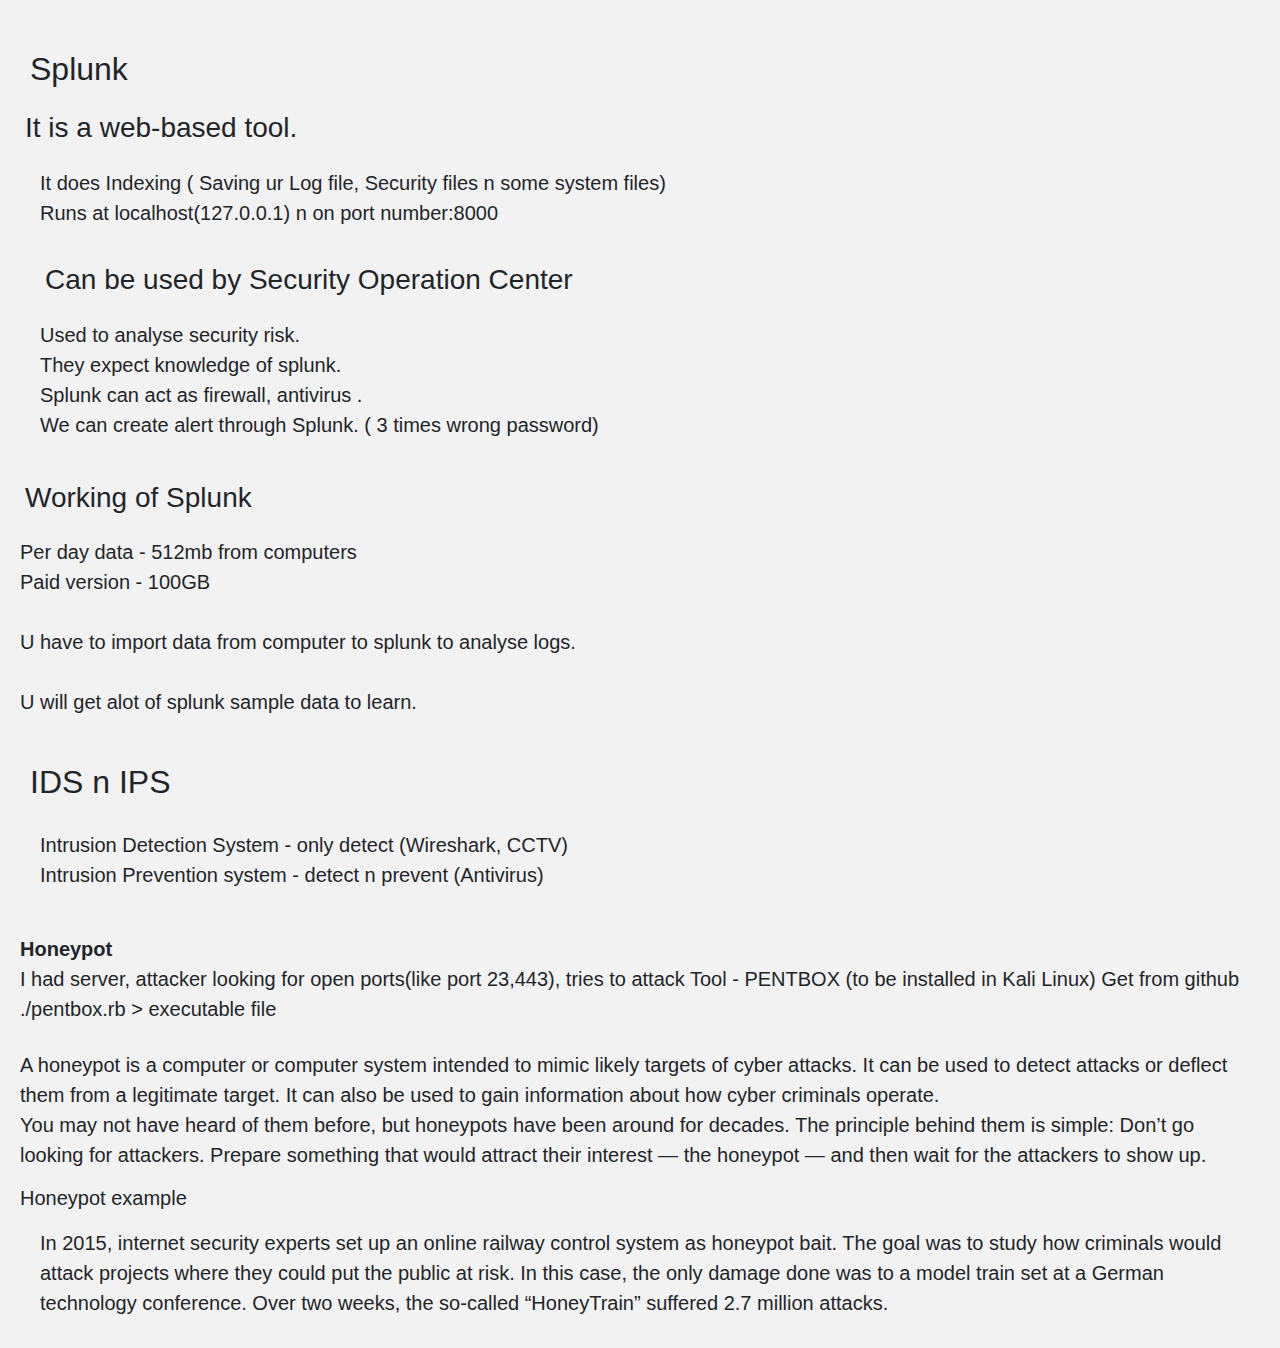
<file: honeypot.html>
<html lang="en">
<head>
    <meta charset="UTF-8">
    <meta http-equiv="X-UA-Compatible" content="IE=edge">
    <meta name="viewport" content="width=device-width, initial-scale=1.0">
    <title>Honeypot and Splunk</title>
    <link rel="stylesheet" href="style1.css">
    <link rel="stylesheet" href="https://maxcdn.bootstrapcdn.com/bootstrap/4.5.2/css/bootstrap.min.css">
  <script src="https://ajax.googleapis.com/ajax/libs/jquery/3.5.1/jquery.min.js"></script>
  <script src="https://cdnjs.cloudflare.com/ajax/libs/popper.js/1.16.0/umd/popper.min.js"></script>
  <script src="https://maxcdn.bootstrapcdn.com/bootstrap/4.5.2/js/bootstrap.min.js"></script>
  <link rel="stylesheet" href="https://maxcdn.bootstrapcdn.com/bootstrap/4.0.0/css/bootstrap.min.css" integrity="sha384-Gn5384xqQ1aoWXA+058RXPxPg6fy4IWvTNh0E263XmFcJlSAwiGgFAW/dAiS6JXm" crossorigin="anonymous">
  <link rel="stylesheet" href="https://cdnjs.cloudflare.com/ajax/libs/font-awesome/4.7.0/css/font-awesome.min.css">
</head>
<body>
    <div class="div-b">
        <h2>Splunk</h2>
        <h3>It is a web-based tool.</h3>
        <span>It does Indexing ( Saving ur Log file, Security files n some system files)
             <br> Runs at localhost(127.0.0.1)  n on port number:8000
            </span>
        <div>
            <h3>Can be used by Security Operation Center
            </h3> 
            <p>Used to analyse security risk. <br>
                They expect knowledge of splunk. <br>
                Splunk can act as firewall, antivirus . <br>
                We can create alert through  Splunk. ( 3 times wrong password)
                </p>
        </div>
        <h3>Working of Splunk
        </h3>
        <p>Per day data - 512mb from computers <br>
            Paid version - 100GB <br>
            
           <br> U have to import data from computer to splunk to analyse logs.
            <br><br>
            U will get alot of splunk sample data to learn.
            </p>
        <h2>IDS n IPS</h2>
        <span>Intrusion Detection System - only detect (Wireshark, CCTV)
           <br> Intrusion Prevention system - detect n prevent (Antivirus)
            </span> <br>
        <p> <b> Honeypot </b> <br> I had server, attacker looking for open ports(like port 23,443), tries to attack
            Tool - PENTBOX (to be installed in Kali Linux)
            Get from github
            ./pentbox.rb > executable file 
            </p>
        <p>A honeypot is a computer or computer system intended to mimic likely targets of cyber attacks. It can be used to detect attacks or deflect them from a legitimate target. It can also be used to gain information about how cyber criminals operate. <br>
            You may not have heard of them before, but honeypots have been around for decades. The principle behind them is simple: Don’t go looking for attackers. Prepare something that would attract their interest — the honeypot — and then wait for the attackers to show up.</p>
            <h5>Honeypot example</h5>
            <span>In 2015, internet security experts set up an online railway control system as honeypot bait. The goal was to study how criminals would attack projects where they could put the public at risk. In this case, the only damage done was to a model train set at a German technology conference. Over two weeks, the so-called “HoneyTrain” suffered 2.7 million attacks.</span>
        </div>
</body>
</html>
</file>
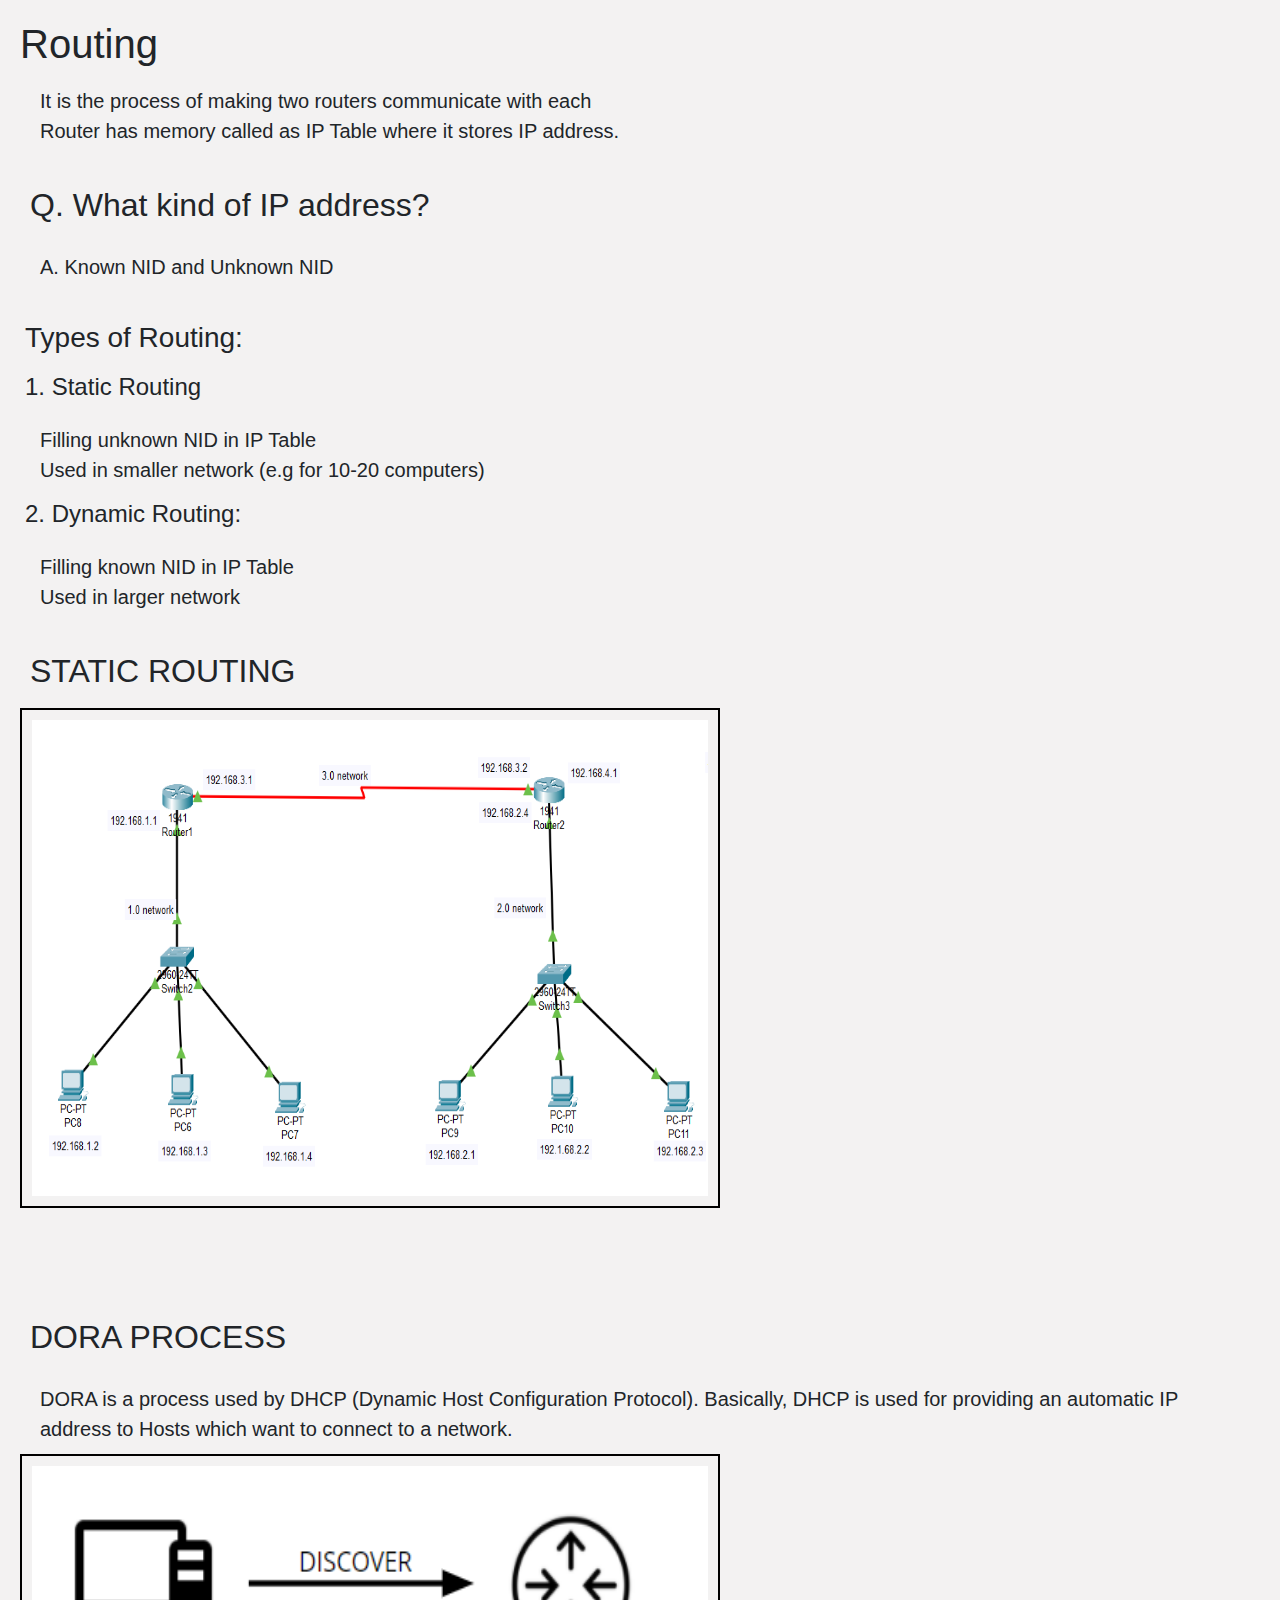
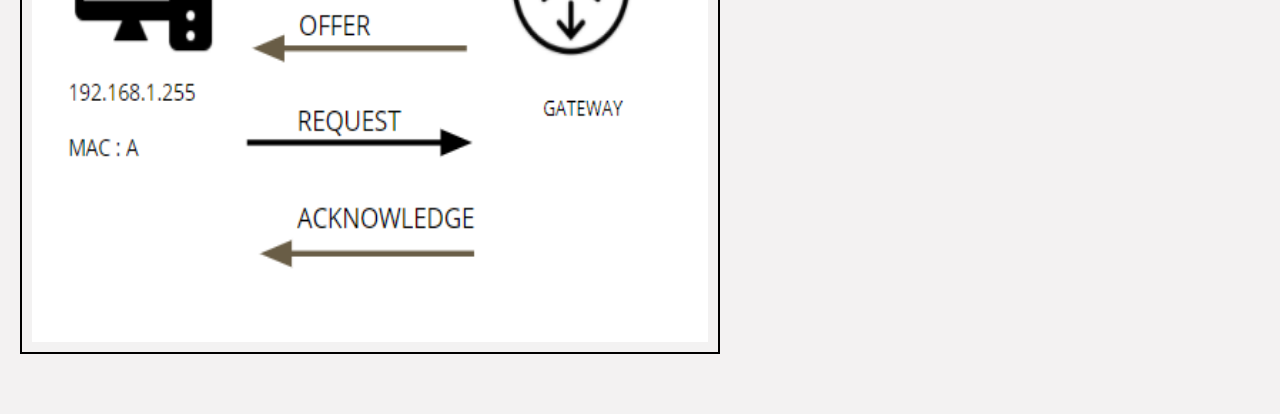
<file: router.html>
<html lang="en">
<head>
    <meta charset="UTF-8">
    <meta http-equiv="X-UA-Compatible" content="IE=edge">
    <meta name="viewport" content="width=device-width, initial-scale=1.0">
    <title>ROUTER </title>
    <link rel="stylesheet" href="style1.css">
    <link rel="stylesheet" href="https://maxcdn.bootstrapcdn.com/bootstrap/4.5.2/css/bootstrap.min.css">
  <script src="https://ajax.googleapis.com/ajax/libs/jquery/3.5.1/jquery.min.js"></script>
  <script src="https://cdnjs.cloudflare.com/ajax/libs/popper.js/1.16.0/umd/popper.min.js"></script>
  <script src="https://maxcdn.bootstrapcdn.com/bootstrap/4.5.2/js/bootstrap.min.js"></script>
  <link rel="stylesheet" href="https://maxcdn.bootstrapcdn.com/bootstrap/4.0.0/css/bootstrap.min.css" integrity="sha384-Gn5384xqQ1aoWXA+058RXPxPg6fy4IWvTNh0E263XmFcJlSAwiGgFAW/dAiS6JXm" crossorigin="anonymous">
  <link rel="stylesheet" href="https://cdnjs.cloudflare.com/ajax/libs/font-awesome/4.7.0/css/font-awesome.min.css">
</head>
<body>
   <div class="div-b">
       <h1>Routing </h1>
       <span>It is the process of making two routers communicate with each <br>
        Router has memory called as IP Table where it stores IP address.
        </span>
        <h2>Q. What kind of IP address?</h2>
        <span> A. Known NID and Unknown NID</span> <br>
            <h3>Types of Routing: </h3>
            <h4>1. Static Routing</h4>
                <span>Filling unknown NID in IP Table <br>
                    Used in smaller network (e.g for 10-20 computers)
                    </span>
            <h4>2. Dynamic Routing: </h4>
            <span>Filling known NID in IP Table <br>
                Used in larger network
                </span>
            <h2>STATIC ROUTING </h2>
            <img class="ii" src="static.PNG" alt="">
        </div>
        <div class="div-b" >
            <h2>
            DORA PROCESS
            </h2>
            <span>DORA is a process used by DHCP (Dynamic Host Configuration Protocol). Basically, DHCP is used for providing an automatic IP address to Hosts which want to connect to a network.</span>
            <img class="ii" src="process.PNG" alt=" dora">
        </div>

</body>
</html>
</file>
<file: style1.css>
@import url('https://fonts.googleapis.com/css2?family=Nunito&display=swap');
html{
    font-family: 'Nunito', sans-serif;
    
}
*{
    margin: 0px;
    padding: 0px;
    box-sizing: border-box;
    background-color: rgb(243, 242, 242);
}

div{
     
    display: flex;
    justify-content: center;
    flex-direction: column;
    padding:  20px;

}
.div-b p{
    font-size: 20px;
    margin-top: 10px;
    margin-bottom: ;
}
.div-b h2{
    margin-top: 20px;
    padding: 10px;
}
.div-b h4{
    padding: 5px;
}
.div-b h3{
    padding: 5px;
}
.div-b span{
    font-size: 20px;
    padding: 10px;
    margin-left: 10px;
}

.div-c span{
    font-size: 20px;
    font-weight: bold;
    padding: 5px;
}
.div-d p{
    font-size: 20px;
    padding: 10px;
}
.div-d img{
    height: 500px;
    width: 700px;
    padding: 10px;
    margin-bottom: 40px;
    border: 2px solid black;
    
}
.div-d span{

    font-size: 20px;
    padding: 10px;
}
.div-d ul{
    font-size: 20px;
    margin-left: 20px;
}
.ii{
    height: 500px;
    width: 700px;
    padding: 10px;
    margin-bottom: 40px;
    border: 2px solid black;
    
}

@media screen and (max-width: 720px){
    .div-d img{
        height: auto;
        width: auto;
    } 
    .ii{
        height: auto;
        width: auto;
    }
}
</file>
